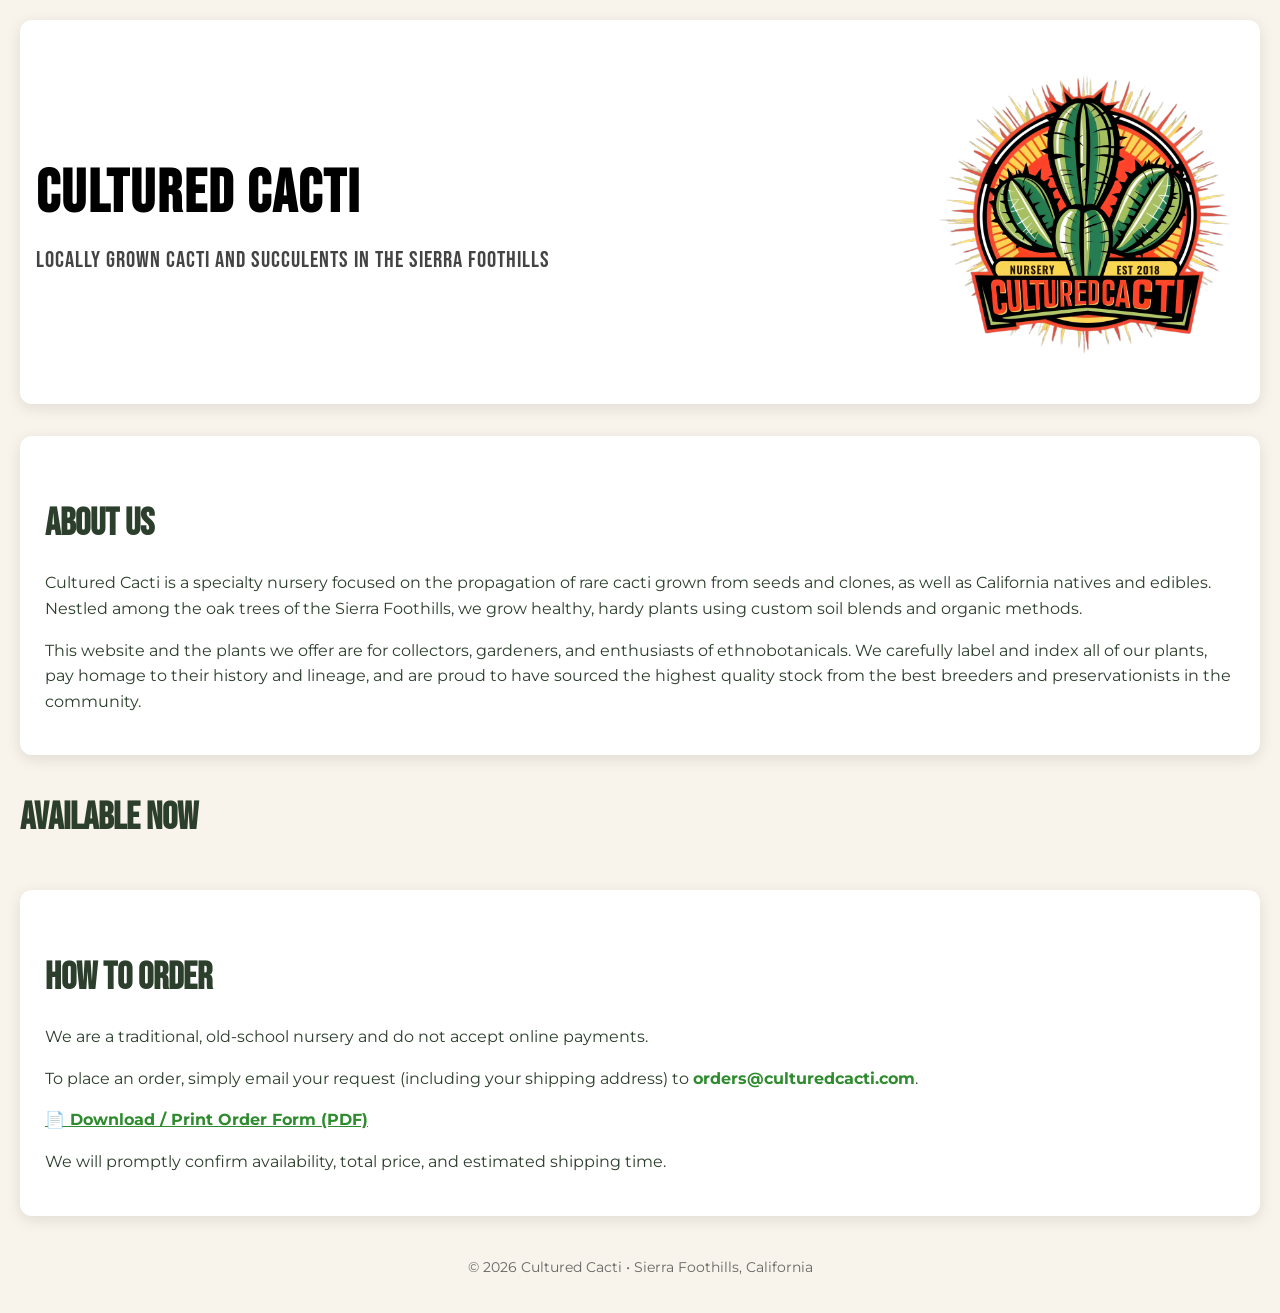
<file: index.html>
<!DOCTYPE html>
<html lang="en">
<head>
<meta charset="UTF-8">
<meta name="viewport" content="width=device-width, initial-scale=1.0">
<title>Cultured Cacti - Sierra Foothills</title>
<link rel="stylesheet" href="style.css">
<link href="https://fonts.googleapis.com/css2?family=Bebas+Neue&family=Montserrat:wght@400;500&display=swap" rel="stylesheet">
</head>
<body>
<header>
<div class="header-content">
<div class="header-text">
<h1>CULTURED CACTI</h1>
<p>Locally grown cacti and succulents in the Sierra Foothills</p>
</div>
<div class="logo-container">
<img src="images/logo.svg" alt="Cultured Cacti Logo" class="logo">
</div>
</div>
</header>

<section class="about">
<h2>About Us</h2>
<p>Cultured Cacti is a specialty nursery focused on the propagation of rare cacti grown from seeds and clones, as well as California natives and edibles. Nestled among the oak trees of the Sierra Foothills, we grow healthy, hardy plants using custom soil blends and organic methods.</p>
<p>This website and the plants we offer are for collectors, gardeners, and enthusiasts of ethnobotanicals. We carefully label and index all of our plants, pay homage to their history and lineage, and are proud to have sourced the highest quality stock from the best breeders and preservationists in the community.</p>
</section>

<section class="plants">
<h2>Available Now</h2>
<div class="plant-grid">
<!-- Your plants go here -->
</div>
</section>

<section class="contact">
<h2>How to Order</h2>
<p>We are a traditional, old-school nursery and do not accept online payments.</p>
<p>To place an order, simply email your request (including your shipping address) to <strong style="color: #2e8b2e;">orders@culturedcacti.com</strong>.</p>

<p><strong><a href="order-form.pdf" target="_blank" style="color: #2e8b2e;">📄 Download / Print Order Form (PDF)</a></strong></p>

<p>We will promptly confirm availability, total price, and estimated shipping time.</p>
</section>

<footer>
<p>&copy; 2026 Cultured Cacti • Sierra Foothills, California</p>
</footer>
</body>
</html>
</file>
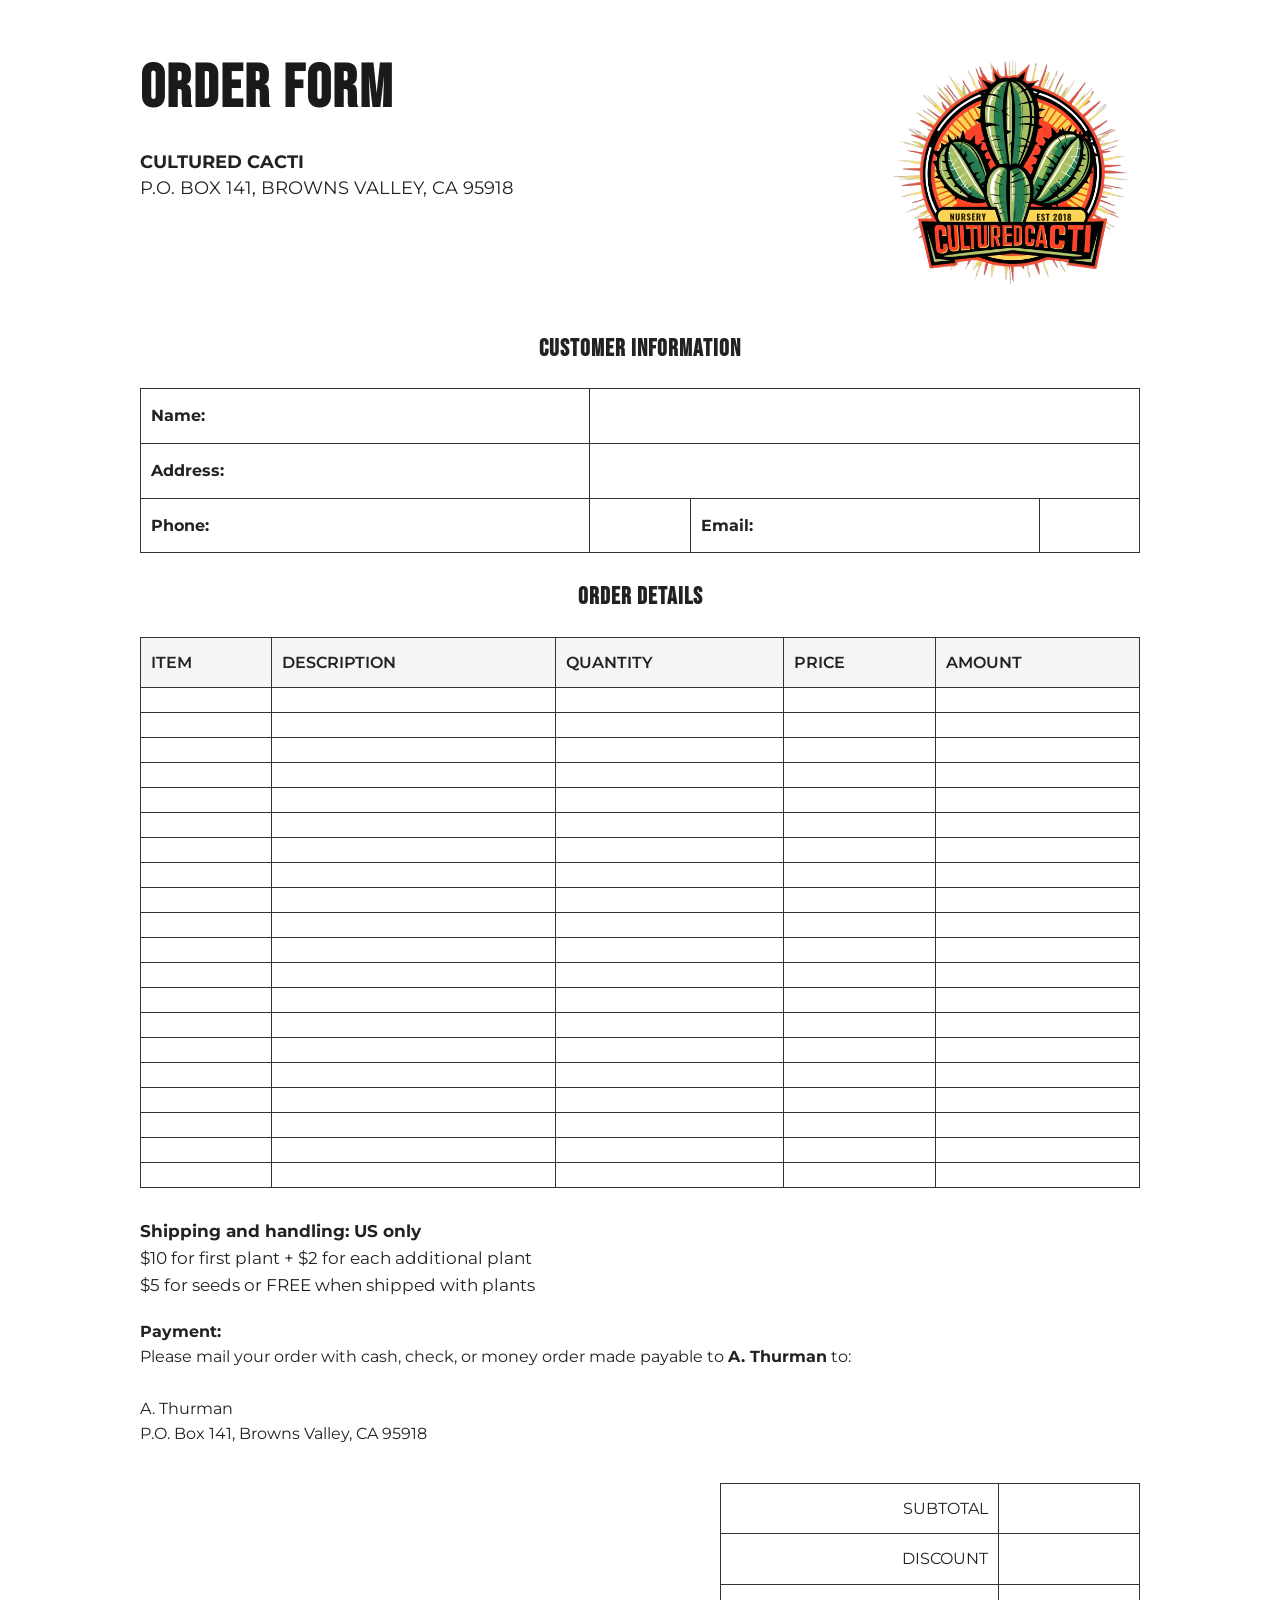
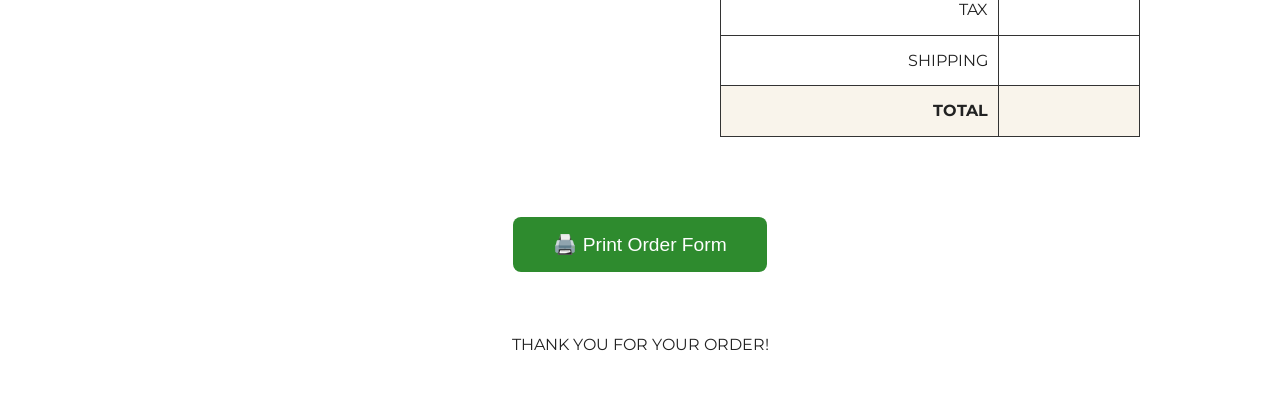
<file: order-form.html>
<!DOCTYPE html>
<html lang="en">
<head>
<meta charset="UTF-8">
<meta name="viewport" content="width=device-width, initial-scale=1.0">
<title>Order Form - Cultured Cacti</title>
<style>
@import url('https://fonts.googleapis.com/css2?family=Bebas+Neue&family=Montserrat:wght@400;500&display=swap');
body {
font-family: 'Montserrat', sans-serif;
margin: 40px auto;
max-width: 1000px;
line-height: 1.6;
color: #222;
}
.header { display: flex; justify-content: space-between; align-items: flex-start; margin-bottom: 30px; }
.title { font-family: 'Bebas Neue', sans-serif; font-size: 3.8rem; margin: 0; color: #1a1a1a; letter-spacing: 2px; }
.logo { max-width: 260px; }
.address { margin-top: 12px; font-size: 1.15rem; line-height: 1.4; }
h2 { text-align: center; margin: 25px 0 12px; font-family: 'Bebas Neue', sans-serif; letter-spacing: 1px; }
table { width: 100%; border-collapse: collapse; margin: 20px 0; }
th, td { border: 1px solid #333; padding: 12px 10px; text-align: left; vertical-align: top; }
th { background-color: #f5f5f5; font-weight: 600; }
.customer-table td { padding: 14px 10px; }
.shipping { margin: 30px 0 20px; font-size: 1.05rem; }
.totals-table { width: 420px; float: right; border: 1px solid #333; margin-top: 20px; }
.print-btn { text-align: center; margin: 60px 0 30px; }
@media print {
.print-btn { display: none; }
body { margin: 20px; }
}
</style>
</head>
<body>
<div class="header">
<div>
<h1 class="title">ORDER FORM</h1>
<div class="address">
<strong>CULTURED CACTI</strong><br>
P.O. BOX 141, BROWNS VALLEY, CA 95918
</div>
</div>
<img src="images/logo.svg" alt="Cultured Cacti Logo" class="logo">
</div>

<h2>CUSTOMER INFORMATION</h2>
<table class="customer-table">
<tr>
<td><strong>Name:</strong></td>
<td colspan="3"></td>
</tr>
<tr>
<td><strong>Address:</strong></td>
<td colspan="3"></td>
</tr>
<tr>
<td><strong>Phone:</strong></td>
<td></td>
<td><strong>Email:</strong></td>
<td></td>
</tr>
</table>

<h2>ORDER DETAILS</h2>
<table>
<thead>
<tr>
<th>ITEM</th>
<th>DESCRIPTION</th>
<th>QUANTITY</th>
<th>PRICE</th>
<th>AMOUNT</th>
</tr>
</thead>
<tbody>
<tr><td></td><td></td><td></td><td></td><td></td></tr>
<tr><td></td><td></td><td></td><td></td><td></td></tr>
<tr><td></td><td></td><td></td><td></td><td></td></tr>
<tr><td></td><td></td><td></td><td></td><td></td></tr>
<tr><td></td><td></td><td></td><td></td><td></td></tr>
<tr><td></td><td></td><td></td><td></td><td></td></tr>
<tr><td></td><td></td><td></td><td></td><td></td></tr>
<tr><td></td><td></td><td></td><td></td><td></td></tr>
<tr><td></td><td></td><td></td><td></td><td></td></tr>
<tr><td></td><td></td><td></td><td></td><td></td></tr>
<tr><td></td><td></td><td></td><td></td><td></td></tr>
<tr><td></td><td></td><td></td><td></td><td></td></tr>
<tr><td></td><td></td><td></td><td></td><td></td></tr>
<tr><td></td><td></td><td></td><td></td><td></td></tr>
<tr><td></td><td></td><td></td><td></td><td></td></tr>
<tr><td></td><td></td><td></td><td></td><td></td></tr>
<tr><td></td><td></td><td></td><td></td><td></td></tr>
<tr><td></td><td></td><td></td><td></td><td></td></tr>
<tr><td></td><td></td><td></td><td></td><td></td></tr>
<tr><td></td><td></td><td></td><td></td><td></td></tr>
</tbody>
</table>

<div class="shipping">
<strong>Shipping and handling: US only</strong><br>
$10 for first plant + $2 for each additional plant<br>
$5 for seeds or FREE when shipped with plants
</div>

<p><strong>Payment:</strong><br>
Please mail your order with cash, check, or money order made payable to <strong>A. Thurman</strong> to:<br><br>
A. Thurman<br>
P.O. Box 141, Browns Valley, CA 95918</p>

<table class="totals-table">
<tr><td style="text-align:right;">SUBTOTAL</td><td width="120"></td></tr>
<tr><td style="text-align:right;">DISCOUNT</td><td></td></tr>
<tr><td style="text-align:right;">TAX</td><td></td></tr>
<tr><td style="text-align:right;">SHIPPING</td><td></td></tr>
<tr style="background:#f9f4eb;"><td style="text-align:right;"><strong>TOTAL</strong></td><td><strong></strong></td></tr>
</table>

<div style="clear: both;"></div>

<div class="print-btn">
<button onclick="window.print()" style="padding: 16px 40px; font-size: 1.2rem; background: #2e8b2e; color: white; border: none; border-radius: 8px; cursor: pointer;">
🖨️ Print Order Form
</button>
</div>

<p style="text-align: center; margin-top: 60px; font-size: 1rem;">
THANK YOU FOR YOUR ORDER!
</p>
</body>
</html>
</file>
<file: style.css>
body {
font-family: 'Montserrat', sans-serif;
margin: 0;
padding: 20px;
background: #f9f4eb;
color: #2c3e2c;
line-height: 1.6;
}

header {
background: white;
padding: 2rem 1rem;
border-radius: 12px;
margin-bottom: 2rem;
box-shadow: 0 4px 15px rgba(0,0,0,0.1);
}

.header-content {
display: flex;
flex-direction: column;
align-items: center;
gap: 0.8rem;
}

.header-text {
text-align: left;
width: 100%;
max-width: 600px;
}

h1 {
font-family: 'Bebas Neue', sans-serif;
font-size: 3.8rem;
margin: 0;
color: black;
letter-spacing: 2px;
}

.header-text p {
font-family: 'Bebas Neue', sans-serif;
font-size: 1.45rem;
margin: 0;
color: #444;
letter-spacing: 1px;
}

h2 {
font-family: 'Bebas Neue', sans-serif;
font-size: 2.4rem;
color: #2c3e2c;
margin-top: 2rem;
margin-bottom: 1rem;
}

/* Regular body text uses Montserrat */
p, li {
font-family: 'Montserrat', sans-serif;
}

.logo-container {
text-align: center;
}

.logo {
max-width: 320px;
height: auto;
display: block;
margin: 0 auto;
width: 100%; /* Makes it responsive */
}

.plant-grid {
display: grid;
grid-template-columns: repeat(auto-fit, minmax(260px, 1fr));
gap: 25px;
}

.plant-card {
background: white;
border-radius: 12px;
overflow: hidden;
box-shadow: 0 4px 15px rgba(0,0,0,0.1);
text-align: center;
}

.plant-card img {
width: 100%;
height: 240px;
object-fit: cover;
}

.contact, .about {
background: white;
padding: 25px;
border-radius: 12px;
margin: 25px 0;
box-shadow: 0 4px 15px rgba(0,0,0,0.1);
}

footer {
text-align: center;
margin-top: 40px;
color: #666;
font-size: 0.9rem;
}

/* Mobile adjustments */
@media (min-width: 768px) {
.header-content {
flex-direction: row;
justify-content: space-between;
align-items: center;
}
.header-text {
text-align: left;
}
}
</file>
